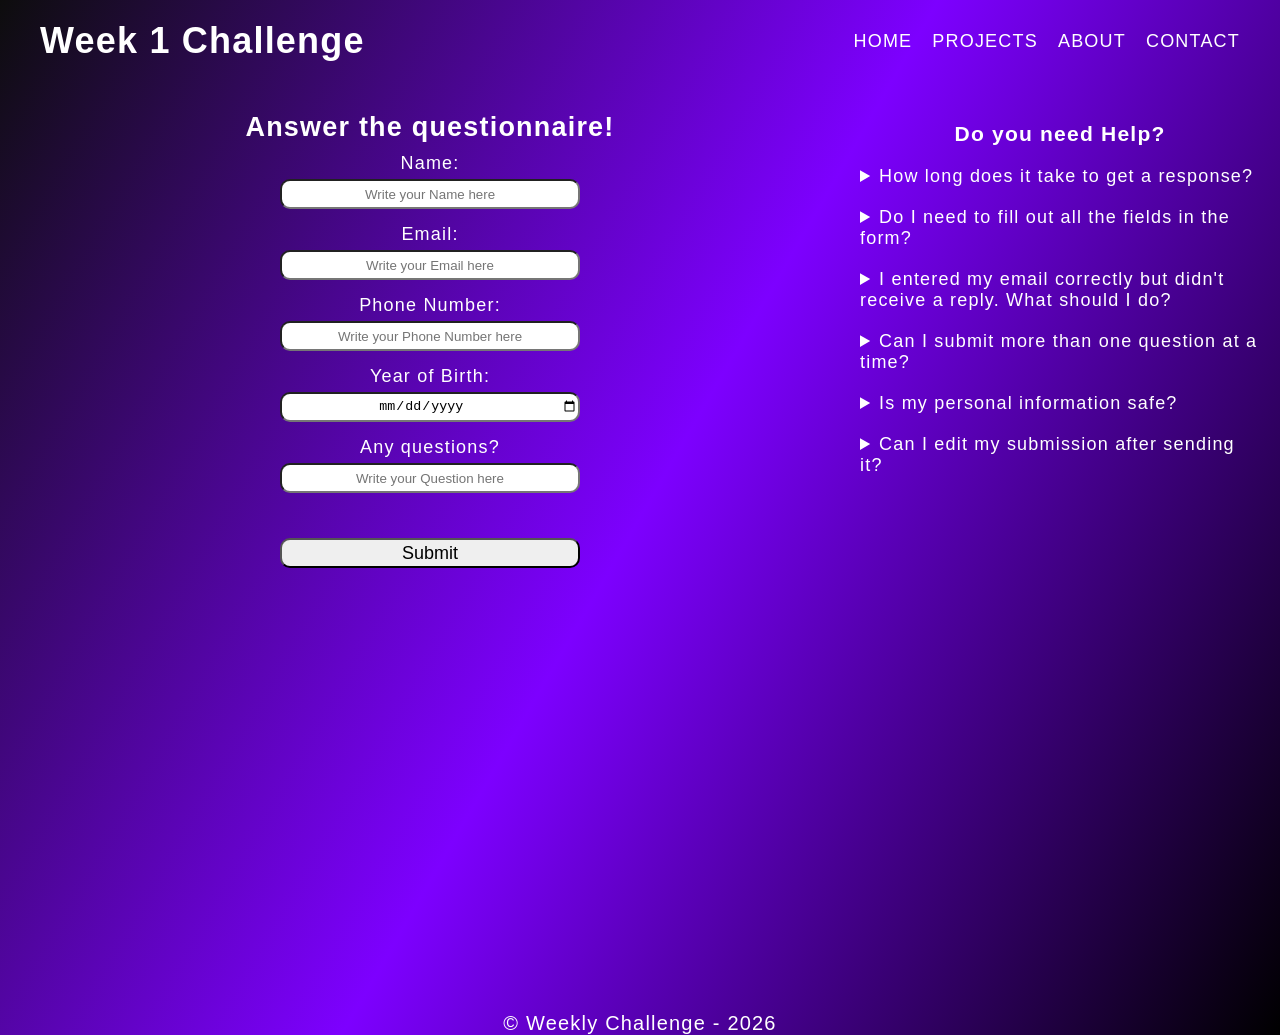
<file: challenge1-Form-FAQ/index.html>
<!DOCTYPE html>
<html lang="en">

<head>
    <meta charset="UTF-8">
    <meta name="viewport" content="width=device-width, initial-scale=1.0">
    <title>Week 1 Challenges </title>
    <link rel="stylesheet" href="style.css">
</head>

<body>
    <header>
        <h1>Week 1 Challenge</h1>
        <nav>
            <ul>
                <li><a href="#">HOME</a></li>
                <li><a href="#">PROJECTS</a></li>
                <li><a href="#">ABOUT</a></li>
                <li><a href="#">CONTACT</a></li>
            </ul>
        </nav>
    </header>
    <main>
        <section class="section-main">
            <h2> Answer the questionnaire!</h2>
            <form class="form-main">
                <div>
                    <label for="user">Name:</label>
                    <input type="text" name="user" id="user" placeholder="Write your Name here">
                </div>

                <div>
                    <label for="email">Email:</label>
                    <input type="email" name="email" id="email" placeholder="Write your Email here">
                </div>
                <div>
                    <label for="phone-number">Phone Number:</label>
                    <input type="tel" name="phone-number" id="phone-number" placeholder="Write your Phone Number here">
                </div>
                <div>
                    <label for="date">Year of Birth:</label>
                    <input type="date" name="date" id="date">
                </div>
                <div>
                    <label for="question">Any questions?</label>
                    <input type="text" name="question" id="question" placeholder="Write your Question here">
                </div>
                <div>
                    <input type="submit" value="Submit" class="submit">
                </div>
            </form>
        </section>

        <aside>
            <section>
                <h3>Do you need Help?</h3>
                <details>
                    <summary>How long does it take to get a response?</summary>
                    <p>We usually respond within 24 hours on business days.</p>
                </details>

                <details>
                    <summary>Do I need to fill out all the fields in the form?</summary>
                    <p>Required fields are marked with an asterisk (*). Optional fields can be left blank.</p>
                </details>

                <details>
                    <summary>I entered my email correctly but didn't receive a reply. What should I do?</summary>
                    <p>Check your spam or junk folder. If you still can't find it, try submitting the form again or
                        contact
                        us directly by phone.</p>
                </details>

                <details>
                    <summary>Can I submit more than one question at a time?</summary>
                    <p>Yes! You can write all your questions in the message field, and we will respond to each one.</p>
                </details>

                <details>
                    <summary>Is my personal information safe?</summary>
                    <p>Absolutely! We respect your privacy and never share your personal data with third parties.</p>
                </details>

                <details>
                    <summary>Can I edit my submission after sending it?</summary>
                    <p>Once the form is submitted, you cannot edit it. If you need to make changes, please send a new
                        submission.</p>
                </details>
            </section>
        </aside>
    </main>
    <footer>
        <p>&copy; Weekly Challenge - 2026 </p>
    </footer>
</body>
</html>
</file>
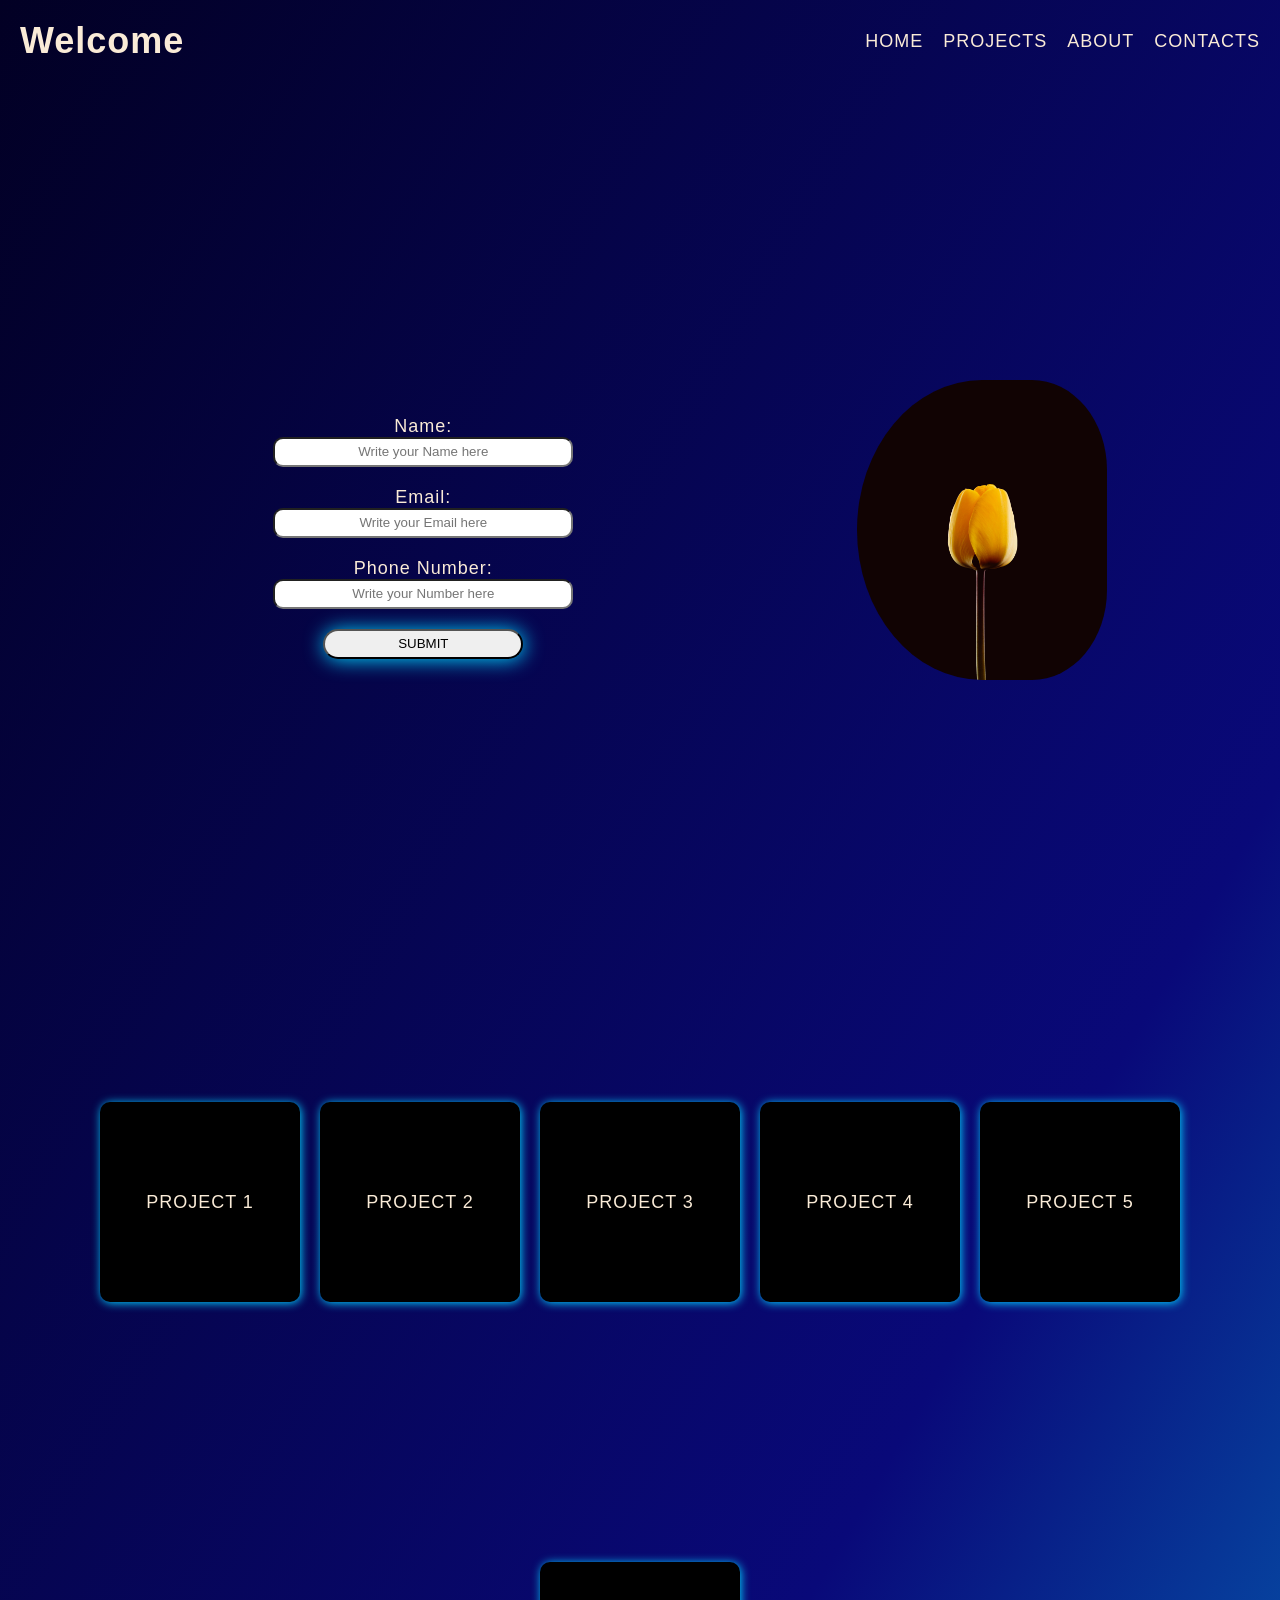
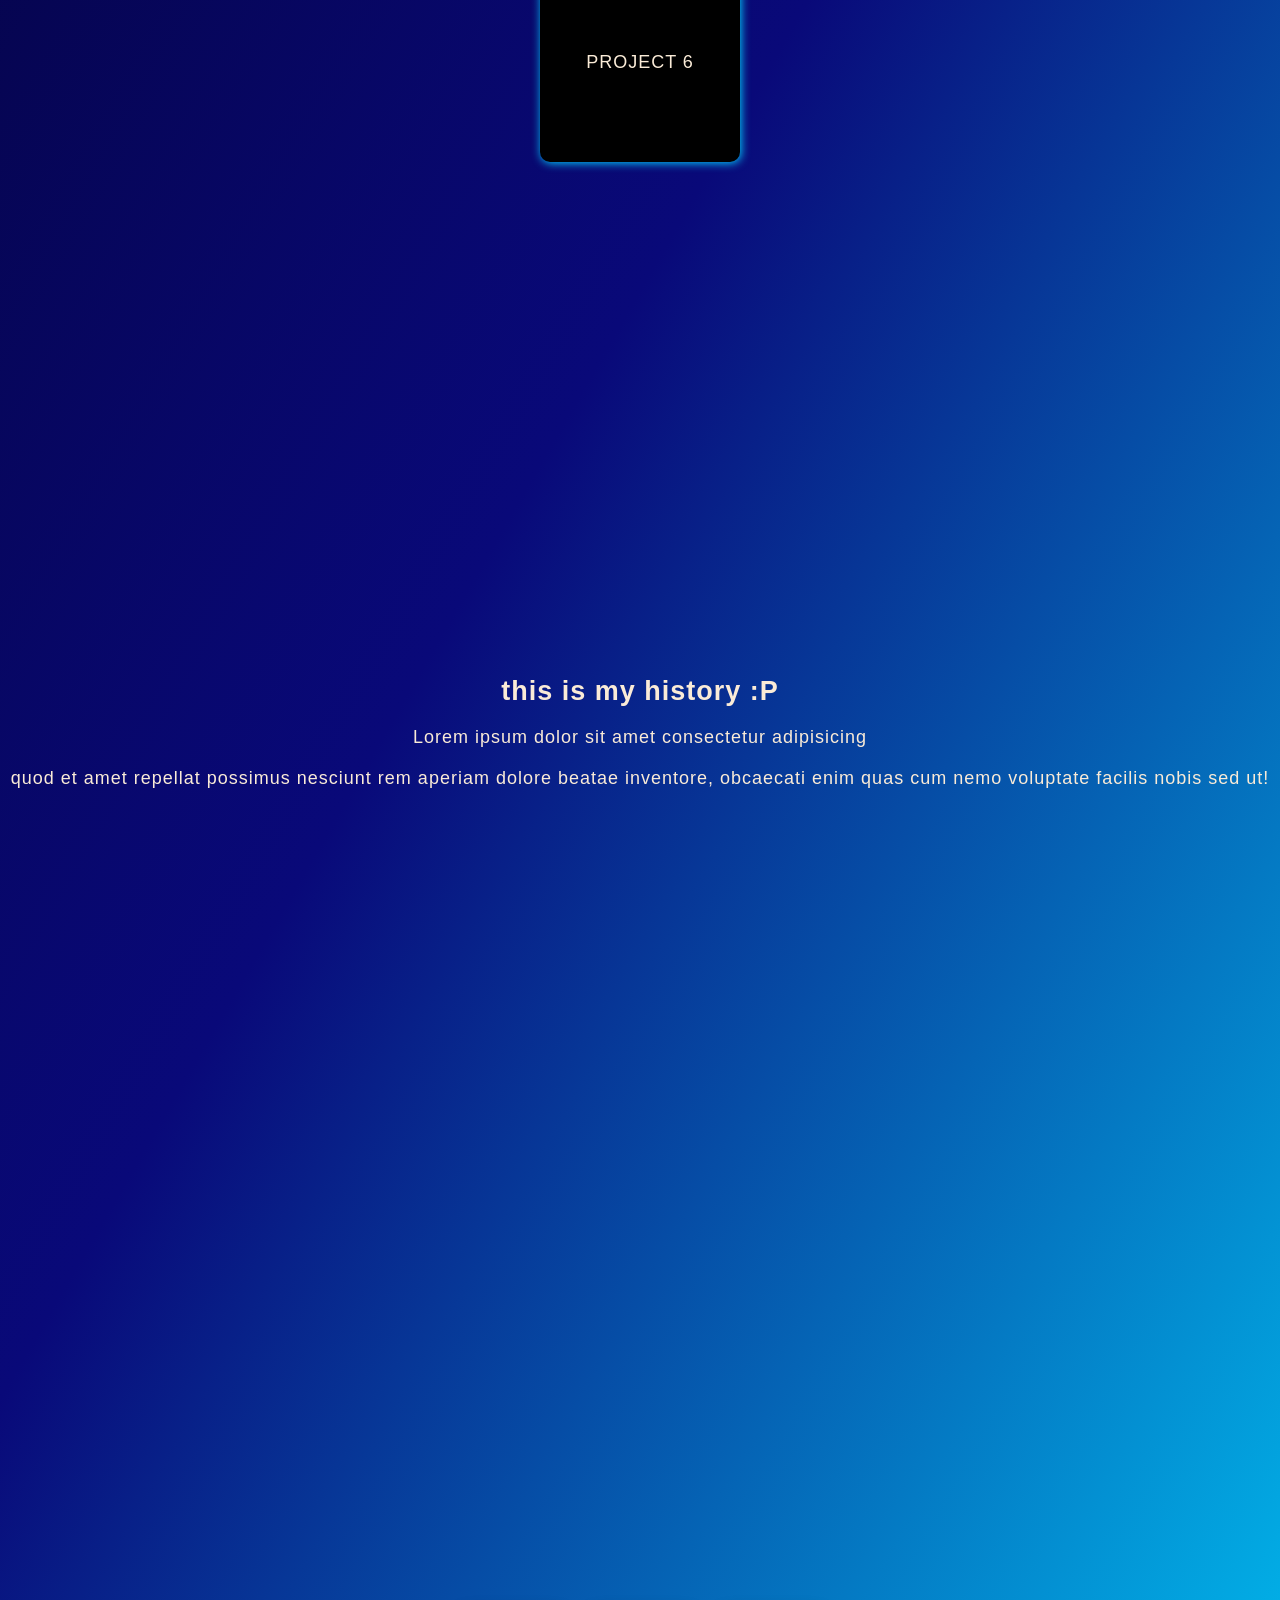
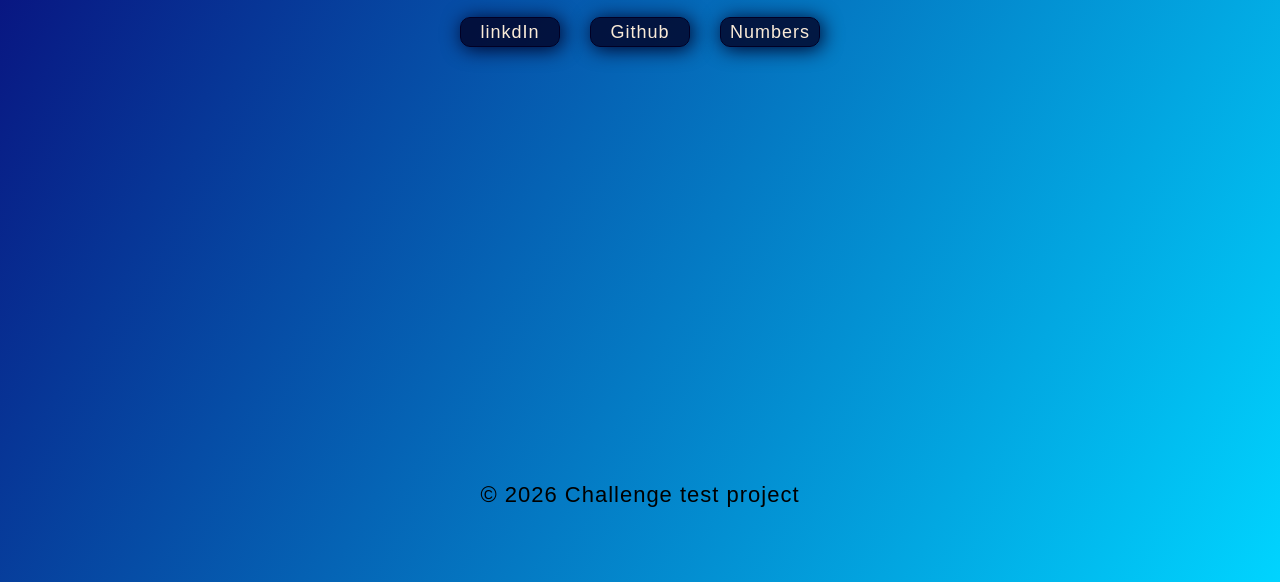
<file: challenger2-Css-responsivity/index.html>
<!DOCTYPE html>
<html lang="en">

<head>
    <meta charset="UTF-8">
    <meta name="viewport" content="width=device-width, initial-scale=1.0">
    <title>Challenge week 2 </title>
    <link rel="stylesheet" href="style.css">
</head>

<body>
    <header>
        <h1>
            Welcome
        </h1>
        <nav>
            <ul>
                <li><a href="#home"> HOME</a></li>
                <li><a href="#projects">PROJECTS</a></li>
                <li><a href="#about"> ABOUT</a></li>
                <li><a href="#contacts"> CONTACTS</a></li>
            </ul>
        </nav>
    </header>
    <main>
        <section id="home">
            <form class="form-container">
                <div class="containers">
                    <label for="user"> Name:</label>
                    <input type="text" name="user" id="user" class="" placeholder="Write your Name here" required>
                </div>
                <div class="containers">
                    <label for="email"> Email:</label>
                    <input type="email" name="email" id="email" class="" placeholder="Write your Email here" required>
                </div>
                <div class="containers">
                    <label for="phone"> Phone Number:</label>
                    <input type="tel" name="phone" id="phone" class="" placeholder="Write your Number here"
                        pattern="[0-9]{10-11}" required>
                    <!-- pattern passa instrução para ser aceite apenas numeros, de [ 0 - 9 ] e { 10 - 11} entre chaves e ate 10 ou 11 numeros -->
                </div>
                <div>
                    <button type="submit" id="bttn-submit" class="bttn-submit">
                        SUBMIT
                    </button>
                </div>
            </form>
            <div class="image">
                <img src="./image/tulipa.jpg" alt="photoOftulipa" class="photo-tulipa">
            </div>
        </section>
        <section id="projects">
            <div class="projects-card">PROJECT 1</div>
            <div class="projects-card">PROJECT 2</div>
            <div class="projects-card">PROJECT 3</div>
            <div class="projects-card">PROJECT 4</div>
            <div class="projects-card">PROJECT 5</div>
            <div class="projects-card">PROJECT 6</div>
        </section>
        <section id="about">
            <h2>
                this is my history :P
            </h2>
            <p>Lorem ipsum dolor sit amet consectetur adipisicing </p>
            <p>quod et amet repellat possimus nesciunt rem aperiam dolore beatae inventore, obcaecati enim quas cum nemo
                voluptate facilis nobis sed ut!</p>
        </section>
        <section id="contacts">
            <div class="linkdin">
                <nav>

                    <ul>
                        <li>
                            <a href="#">linkdIn</a>
                        </li>
                    </ul>
                </nav>
            </div>
            <div class="github">
                <nav>
                    <ul>
                        <li>
                            <a href="#">Github</a>
                        </li>
                    </ul>

                </nav>
            </div>
            <div class="tels">
                <nav class="cards-contact">
                    <ul>
                        <li>
                            <a href="#">Numbers</a>
                        </li>
                    </ul>
                </nav>
            </div>
        </section>
    </main>
    <footer>
        <p>&copy 2026 Challenge test project</p>
    </footer>
</body>

</html>
</file>
<file: challenge1-Form-FAQ/style.css>
* {
    margin: 0;
    padding: 0;
    box-sizing: border-box;
}
body {
    background: linear-gradient(120deg,
    #0d0d0d,
    rgb(125, 0, 255),
    #000000 
    );
    font-family:Arial, Helvetica, sans-serif;
    font-size: 18px;
    color: white;
    letter-spacing: 1.2px;
}
header {
    display: flex;
    justify-content: space-between;
    align-items: center;
    padding: 20px;
}
h1 {
    margin-left: 20px;
    transition: transform 0.3s ease, color 0.3s ease;
}
h1:hover {
    color: rgb(63, 20, 104);
    transform: scale(1.1);
}
nav ul {
    display: flex;
    list-style: none;
    gap: 20px;
    margin-right: 20px;
}
nav a {
    text-decoration: none;
    color: white;
    display: inline-block;
    transition: transform 0.3s ease, color 0.3s ease;
}
nav a:hover {
    color: rgb(63, 20, 104);
    transform: scale(1.2);
}
main {
    display: flex;
    padding: 10px;
    min-height: 100vh;
}
.section-main{
    flex: 2;
    margin-top: 10px;
}
h2 {
    text-align: center;
    padding: 10px;
}
.form-main div {
    display: flex;
    flex-direction: column; /* label em cima, input embaixo */
    margin-bottom: 15px;   /* espaço entre cada campo */
    align-items: center;
}

label {
    margin-bottom: 5px; /* um espacinho entre label e input */
}

input {
    width: 300px;
    height: 30px;
    border-radius: 10px;
    text-align: center;
}
.submit {
    font-size: 18px;
    text-align: center;
    margin-top: 30px;
    transition: transform 0.3s ease, color 0.3s ease;
}
.submit:hover {
    background-color: blueviolet;
    box-shadow: 0 0 20px blueviolet;
    transform: scale(1.1);
    color: white;
}
aside {
    flex: 1;
    margin-top: 20px;
}
h3 {
    text-align: center;
    padding: 10px;
}

details {
    padding: 10px;
}

footer {
    font-size: 20px;
    text-align: center;
   margin-top: 30px;
}
</file>
<file: challenger2-Css-responsivity/style.css>
* {
    margin: 0;
    padding: 0;
    box-sizing: border-box;
}

html {
    scroll-behavior: smooth;
}

body {
    font-family: Arial, Helvetica, sans-serif;
    font-size: 18px;
    letter-spacing: 1px;
    /* GRADIENTE DE FUNDO DO SITE */
    background: linear-gradient(120deg,
            /* É o angulo do linear na vertical */
            rgba(2, 0, 36, 1) 0%,
            /* Cor inicial do gradiente: r de red , g de green, b de blue , a de alfa transparencia. 0% ela indica que começa no inicio do gradiente.*/
            rgba(9, 9, 121, 1) 50%,
            /* É a segunda cor do gradiente, o 50% indica que vai aparecer no meio do gradiente o 1 indicado no " alfa " indica que a cor e totalmente opaco*/
            rgba(0, 212, 255, 1) 100%);
    /* Cor final do gradiente, 100% indica que essa cor vai aparecer no final do gradiente.*/
    background-repeat: no-repeat;
    min-height: 100vh;
    color: antiquewhite;

}

/* aqui estelizo o header e os filhos que sao: h1 e as nav com links*/
header {
    display: flex;
    justify-content: space-between;
    align-items: center;
    padding: 20px;
    /* não sei se o code abaixo esta correto para deixar a nav bar fixa */
    /* 
    z-index: 1000;
    position: fixed;
    top: 0; */
}

h1 {
    /* margin-left: 20px; 
     Usei para dar espaçamento do lado esquerdo empurando o h1 mais para a direita*/
    transition: transform 0.3s ease, color 0.3s ease;
}

nav ul {
    display: flex;
    justify-content: center;
    align-items: center;
    gap: 20px;
    list-style: none;

    /* margin-right: 20px;
    Usado para empurar as nav da direta para esquerda, para nao ficar tão coloda no fin da page */
    transition: transform 0.3s ease, color 0.3s ease;
}

nav a {
    text-decoration: none;
    color: antiquewhite;
    display: block;
    /* Esse block serve para que o transform scale funcione na navbar */
}

h1:hover,
nav a:hover {
    /* aqui e para dar estilo ao nav bar, mudando cor e fazendo os nomes deram " zoom " ao passar mouse me cima */
    transform: scale(1.1);
    color: rgba(0, 212, 255, 1);
}

/* Aqui estelizo a pagina principal a HOME, dentro dela estelizo os filhos form e  div img - deixando tudo centraluzado*/
#home {
    min-height: 100vh;
    display: flex;
    justify-content: center;
    align-items: center;
    gap: 10px;
}

.form-container {
    /* Aqui estilizo a form e os filhos que são: Divs. Ai depois as Divs viram pai das label e dos inputs*/
    flex: 2;
    min-height: 300px;
    display: flex;
    flex-direction: column;
    justify-content: center;
    align-items: center;

}

.image {
    /* div pai do " image tulipa " - Aqui estelizo a div que contem a imagem dentro */
    flex: 1;
}

.photo-tulipa {
    /* Img da tulipa - Aqui estilizo a imagem em si*/
    height: 300px;
    width: 250px;
    border-radius: 50% 30% 30% 50%;
}

/* Aqui vamos estelizar os filhos da form no caso as label e inputs*/
.containers {
    display: flex;
    flex-direction: column;
    text-align: center;
    padding: 10px;
}

/* aqui vamos estelizar os placeHolders . cuidado pq isso esteliza todos os inputs das pagina, se quer tudo igual Ok, se nao use as class desejadas.*/
input {
    text-align: center;
}

/* agora vamos estelizar os inputs deixar os mais bonitos*/
input {
    width: 300px;
    height: 30px;
    border-radius: 10px;
}

.bttn-submit {
    width: 200px;
    height: 30px;
    border-radius: 20px;
    margin-top: 10px;
    /* usado para dar espaçamento entre o input phone e submit, se esta certo nao sei. vou saber depois.*/
    box-shadow: 1px 1px 20px rgba(0, 212, 255, 1);
    transition: transform 0.3s ease, color 0.3s ease;
}

.bttn-submit:hover {
    transform: scale(1.1);
    background-color: rgba(0, 212, 255, 1);
}

/* ESTELIZANDO AS BOX FILHAS PARA O MEIO DA TELA .*/
#projects {
    min-height: 100vh;
    display: flex;
    justify-content: center;
    align-items: center;
    gap: 20px;
    flex-wrap: wrap;
    /* usado para que as caixas caibam na mesma linha e se ela nao caber ela vai para baixo deixando mais responsivo.*/
}

/* ESTELIZAÇÃO DOS CARDS USANDO APENAS UMA CLASS PARA TODOS E DEIXAMOS TODOS IGUAIS E CENTRALIZADOS. 
CASO QUERO ESTELIZAR INDIVIDUAL, MUDA OS NOME DAS DIV CLASS OU ESTILIZO POR ETAPA NO CASO LABEL E INPUTS SEPARADOS.*/
.projects-card {
    height: 200px;
    width: 200px;
    background-color: black;
    box-shadow: 1px 1px 10px rgba(0, 212, 255, 1);
    border-radius: 10px;
    display: flex;
    justify-content: center;
    align-items: center;
    cursor: pointer;
}

/* Aqui estelizamos os filhos do container " about " que no caso é o h2 e os p. não vou estelizar muito, do jeito que ta ta bom.*/
#about {
    min-height: 100vh;
    display: flex;
    justify-content: center;
    align-items: center;
    flex-direction: column;
    gap: 20px;
}

/* Estelização da caixa filhos que no casso e as div com */
#contacts {
    min-height: 100vh;
    display: flex;
    justify-content: center;
    align-items: center;
    gap: 30px;
}

.linkdin ul,
.github ul,
.tels ul {
    list-style: none;
    border: 1px solid rgba(2, 0, 36, 1);
    width: 100px;
    height: 30px;
    display: flex;
    justify-content: center;
    align-items: center;
    border-radius: 10px;
    background-color: rgba(2, 0, 36, 0.8);
    box-shadow: 2px 2px 20px rgba(2, 0, 36, 1);
}

.linkdin a,
.github a,
.tels a {
    text-decoration: none;
    color: antiquewhite;
    transition: transform 0.3s ease, color 0.3s ease;
}

.linkdin a:hover,
.github a:hover,
.contacts a:hover {
    transform: scale(1.1);
}

footer {
    font-size: 22px;
    color: black;
    text-align: center;
    height: 100px;
}

@media (max-width:768px) {
    header {
        flex-direction: column;
    }

    nav ul {
        flex-direction: column;

    }

    #home {
        flex-direction: column;
    }

    #projects {
        flex-direction: column;
    }

    #about {
        flex-direction: column;
    }

    #contacts {
        flex-direction: column;
    }
}

@media (max-width:480px) {
    header {
        flex-direction: column;
    }

    nav ul {
        flex-direction: column;
    }

    #home {
        flex-direction: column;
    }

    #projects {
        flex-direction: column;
    }

    #about {
        flex-direction: column;
    }

    #contacts {
        flex-direction: column;
    }
}
</file>
